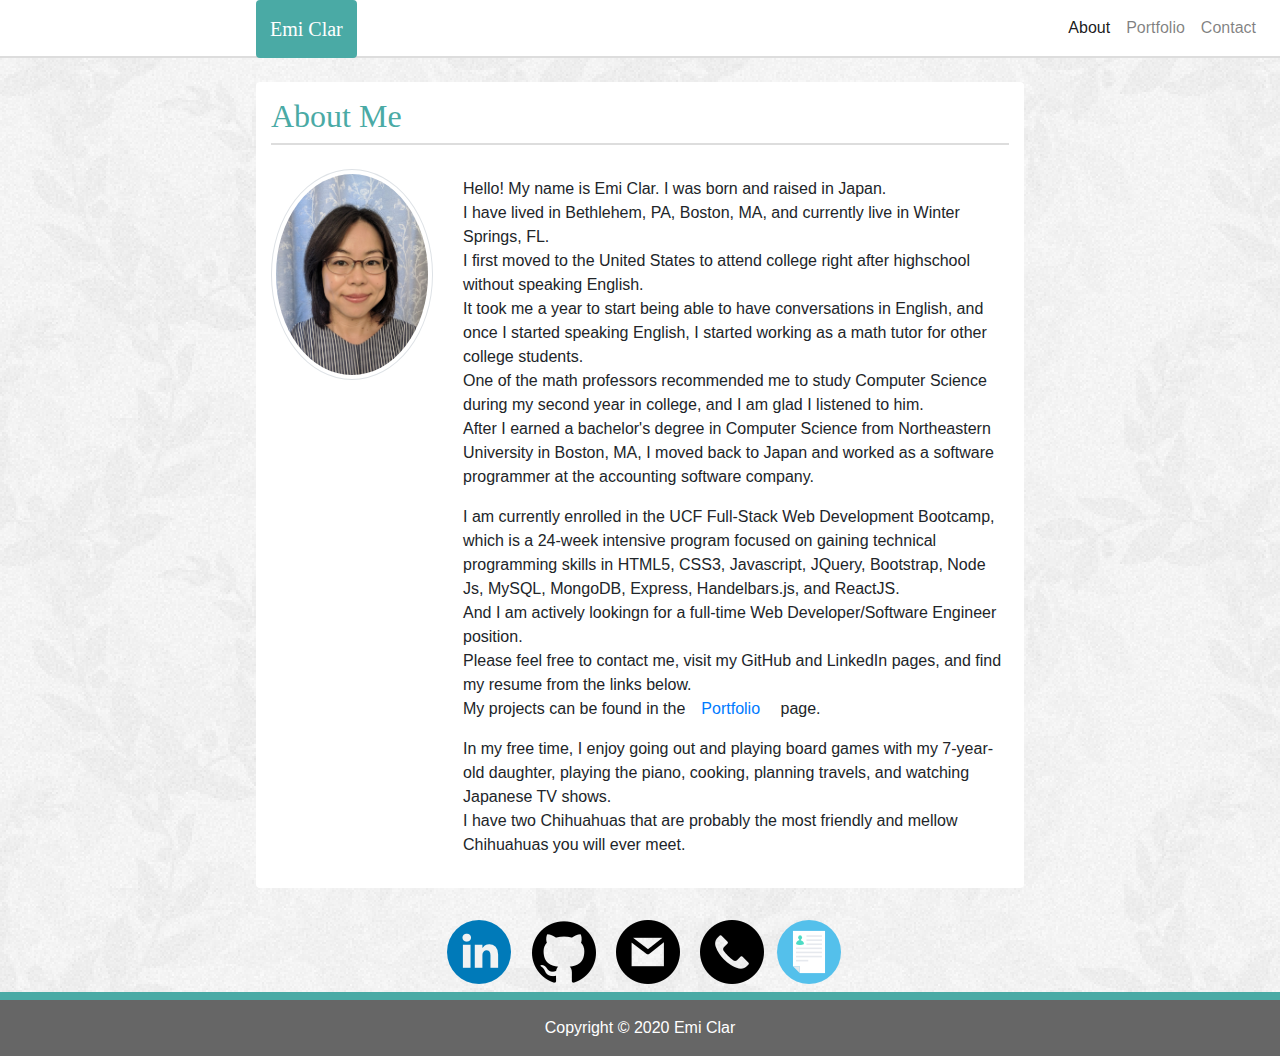
<file: index.html>
<!DOCTYPE html>
<!-- h-100 class specified for sticky footer -->
<html lang="en" class="h-100">

    <head>
        <meta charset="UTF-8">
        <meta name="viewport" content="width=device-width, initial-scale=1.0">
        <meta http-equiv="X-UA-Compatible" content="ie=edge">
        <link rel="stylesheet" href="https://cdnjs.cloudflare.com/ajax/libs/twitter-bootstrap/4.4.1/css/bootstrap.min.css">
        <link rel="stylesheet" href="https://cdnjs.cloudflare.com/ajax/libs/font-awesome/5.11.2/css/all.min.css">
        <link href="https://fonts.googleapis.com/css?family=Rubik&display=swap" rel="stylesheet">
        <link rel="stylesheet" href="assets/css/style.css">
        <title>About Me</title>
    </head>

    <!-- d-flex, flex-column, h-100 classes specified for sticky footer -->
    <body class="d-flex flex-column h-100">
        <nav class="navbar navbar-expand-lg navbar-light py-2">
            <div class="navbar-header">
                <a id="myName" class="navbar-brand rounded" href="#">Emi Clar</a>
            </div>

            <button id="navCollapse" class="navbar-toggler" type="button" data-toggle="collapse" data-target="#navbarNav" aria-controls="navbarNav" aria-expanded="false" aria-label="Toggle navigation">
                <span class="navbar-toggler-icon"></span>
            </button>

            <div class="collapse navbar-collapse" id="navbarNav">
                <!-- ml-auto: set left margin auto to put the navigation links to the right -->
                <ul id="navLinks" class="navbar-nav ml-auto text-right">
                    <li class="nav-item active">
                        <a class="nav-link" href="index.html">About 
                            <!-- <span class="sr-only">(current)</span> -->
                        </a>
                    </li>
                    <li class="nav-item">
                        <a class="nav-link" href="portfolio.html">Portfolio </a>
                    </li>
                    <li class="nav-item">
                        <a class="nav-link" href="contact.html">Contact</a>
                    </li>
                </ul>
            </div>
        </nav>

        
        <div class="container mt-4 rounded">
            <header>
                <h2>About Me</h2>
            </header>
            
            <div class="row mt-4">
                <!-- Responsive colum layout -->
                <div class="col-xs-12 col-sm-5 col-md-4 col-lg-3">
                    <img class="img-fluid img-thumbnail rounded-circle" src="assets/images/Emi2019.jpg" alt="Emi Clar">
                </div>

                <div class="col-xs-12 col-sm-7 col-md-8 col-lg-9 mt-2">
                    <p>
                        Hello! My name is Emi Clar. I was born and raised in Japan.<br> 
                        I have lived in Bethlehem, PA, Boston, MA, and currently live in Winter Springs, FL.<br>
                        I first moved to the United States to attend college right after highschool without speaking English.<br>
                        It took me a year to start being able to have conversations in English, and once I started speaking English, I started working as a math tutor for other college students.<br>
                        One of the math professors recommended me to study Computer Science during my second year in college, and I am glad I listened to him.<br>
                        
                        After I earned a bachelor's degree in Computer Science from Northeastern University in Boston, MA, I moved back to Japan and worked as a software programmer at the accounting software company.
                    </p>
                    <p>
                        I am currently enrolled in the UCF Full-Stack Web Development Bootcamp, which is a 24-week intensive program focused on gaining technical programming skills in HTML5, CSS3,
                        Javascript, JQuery, Bootstrap, Node Js, MySQL, MongoDB, Express, Handelbars.js, and ReactJS.<br>
                        And I am actively lookingn for a full-time Web Developer/Software Engineer position.<br>
                        Please feel free to contact me, visit my GitHub and LinkedIn pages, and find my resume from the links below.<br>
                        My projects can be found in the<a class="nav-link" href="portfolio.html" style="display: inline">Portfolio</a> page. 
                    </p>
                    <p>
                        In my free time, I enjoy going out and playing board games with my 7-year-old daughter, playing the piano, cooking, planning travels, and watching Japanese TV shows.<br>
                        I have two Chihuahuas that are probably the most friendly and mellow Chihuahuas you will ever meet.
                    </p>
                </div>
            </div>         
        </div>

        <div class="snsLinks text-center my-0">
            <a href="https://www.linkedin.com/in/emiclar/" target="_blank"><img class="m-2" src="./assets/images/linkedin.png"></a>

            <a href="https://github.com/Emi-dev" target="_blank"><img class="m-2" src="./assets/images/github.png"></a>

            <a href="mailto:kotaki@gmail.com" target="_top"><img class="m-2" src="./assets/images/email.png"></a>

            <a href="tel:201-588-1206"><img class="m-2" src="./assets/images/phone.png"></a>

            <a href="./assets/EmiClar_Resume_April2020_Portfolio.pdf" target="_block"><img class="resume" src="./assets/images/resume.png"></a>
  </body>
</html>

        </div>

        <footer class="mt-auto py-3">
                Copyright &copy; 2020 Emi Clar
        </footer>

        <script src="https://cdnjs.cloudflare.com/ajax/libs/jquery/3.4.1/jquery.slim.min.js"></script>
        <script src="https://cdnjs.cloudflare.com/ajax/libs/popper.js/1.16.0/umd/popper.min.js"></script>
        <script src="https://cdnjs.cloudflare.com/ajax/libs/twitter-bootstrap/4.4.1/js/bootstrap.min.js"></script>
    </body>

</html>
</file>
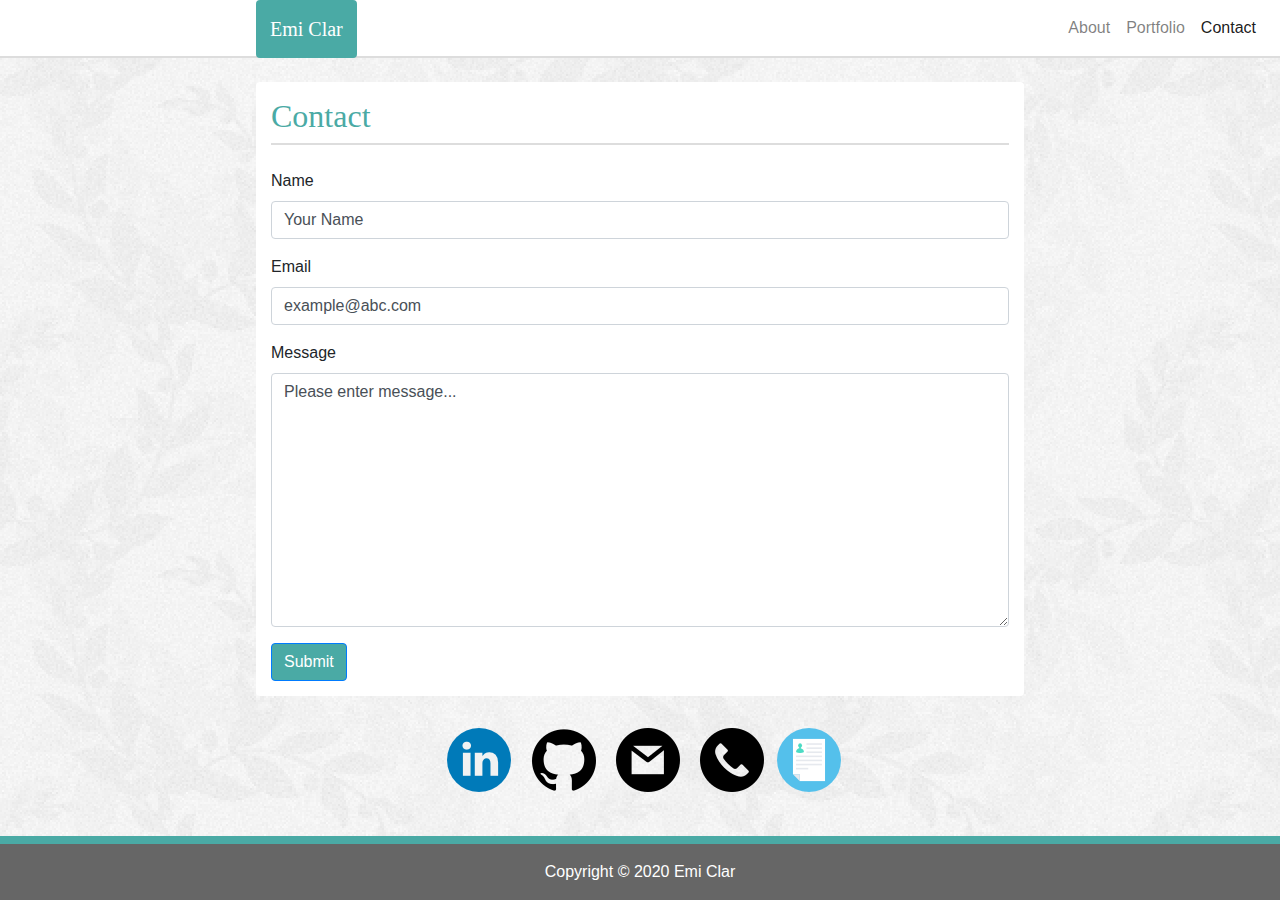
<file: contact.html>
<!DOCTYPE html>
<!-- h-100 class specified for sticky footer -->
<html lang="en" class="h-100">

    <head>
        <meta charset="UTF-8">
        <meta name="viewport" content="width=device-width, initial-scale=1.0">
        <meta http-equiv="X-UA-Compatible" content="ie=edge">
        <link rel="stylesheet" href="https://cdnjs.cloudflare.com/ajax/libs/twitter-bootstrap/4.4.1/css/bootstrap.min.css">
        <link rel="stylesheet" href="https://cdnjs.cloudflare.com/ajax/libs/font-awesome/5.11.2/css/all.min.css">
        <link href="https://fonts.googleapis.com/css?family=Rubik&display=swap" rel="stylesheet">
        <link rel="stylesheet" href="assets/css/style.css">
        <title>Contact</title>
    </head>

    <!-- d-flex, flex-column, h-100 classes specified for sticky footer -->
    <body class="d-flex flex-column h-100">
        <nav class="navbar navbar-expand-lg navbar-light py-2">
            <div class="navbar-header">
                <a id="myName" class="navbar-brand rounded" href="#">Emi Clar</a>
            </div>

            <button class="navbar-toggler" type="button" data-toggle="collapse" data-target="#navbarNav" aria-controls="navbarNav" aria-expanded="false" aria-label="Toggle navigation">
                <span class="navbar-toggler-icon"></span>
            </button>

            <div class="collapse navbar-collapse" id="navbarNav">
                <!-- ml-auto: put the navigation link to the right (push left) -->
                <ul class="navbar-nav ml-auto text-right">
                    <li class="nav-item">
                    <a class="nav-link" href="index.html">About <span class="sr-only">(current)</span></a>
                    </li>
                    <li class="nav-item">
                    <a class="nav-link" href="portfolio.html">Portfolio </a>
                    </li>
                    <li class="nav-item active">
                    <a class="nav-link" href="contact.html">Contact</a>
                    </li>
                </ul>
            </div>
        </nav>

        <div class="container mt-4 rounded">
            <header>
                <h2>Contact</h2>
            </header>

            <form class="mt-4" action="https://www.example.com/review.php" method="get">
                <div class="form-group">
                    <label for="name">Name</label>
                    <input id="name" class="form-control" type="text" name="name" onfocus="this.value=''" value="Your Name">
                </div>

                <div class="form-group">
                    <label for="email">Email</label>
                    <input id="email" class="form-control" type="email" name="email" onfocus="this.value=''" value="example@abc.com">
                </div>

                <div class="form-group">
                    <label for="message">Message</label>
                    <textarea id="message" class="form-control" name="message" rows="10" onfocus="this.value=''">Please enter message...</textarea>
                </div>

                <button type="submit" class="btn btn-primary" style="background-color: #4aaaa5;">Submit</button>
            </form>
        </div>

        <div class="snsLinks text-center my-0">
            <a href="https://www.linkedin.com/in/emiclar/" target="_blank"><img class="m-2" src="./assets/images/linkedin.png"></a>

            <a href="https://github.com/Emi-dev" target="_blank"><img class="m-2" src="./assets/images/github.png"></a>

            <a href="mailto:kotaki@gmail.com" target="_top"><img class="m-2" src="./assets/images/email.png"></a>

            <a href="tel:201-588-1206"><img class="m-2" src="./assets/images/phone.png"></a>

            <a href="./assets/Emi Clar_Resume_June2020.pdf" target="_block"><img class="resume" src="./assets/images/resume.png"></a>
        </div>  

        <footer class="mt-auto py-3">
            Copyright &copy; 2020 Emi Clar
        </footer>

        <script src="https://cdnjs.cloudflare.com/ajax/libs/jquery/3.4.1/jquery.slim.min.js"></script>
        <script src="https://cdnjs.cloudflare.com/ajax/libs/popper.js/1.16.0/umd/popper.min.js"></script>
        <script src="https://cdnjs.cloudflare.com/ajax/libs/twitter-bootstrap/4.4.1/js/bootstrap.min.js"></script>
        </body>

</html>
</file>
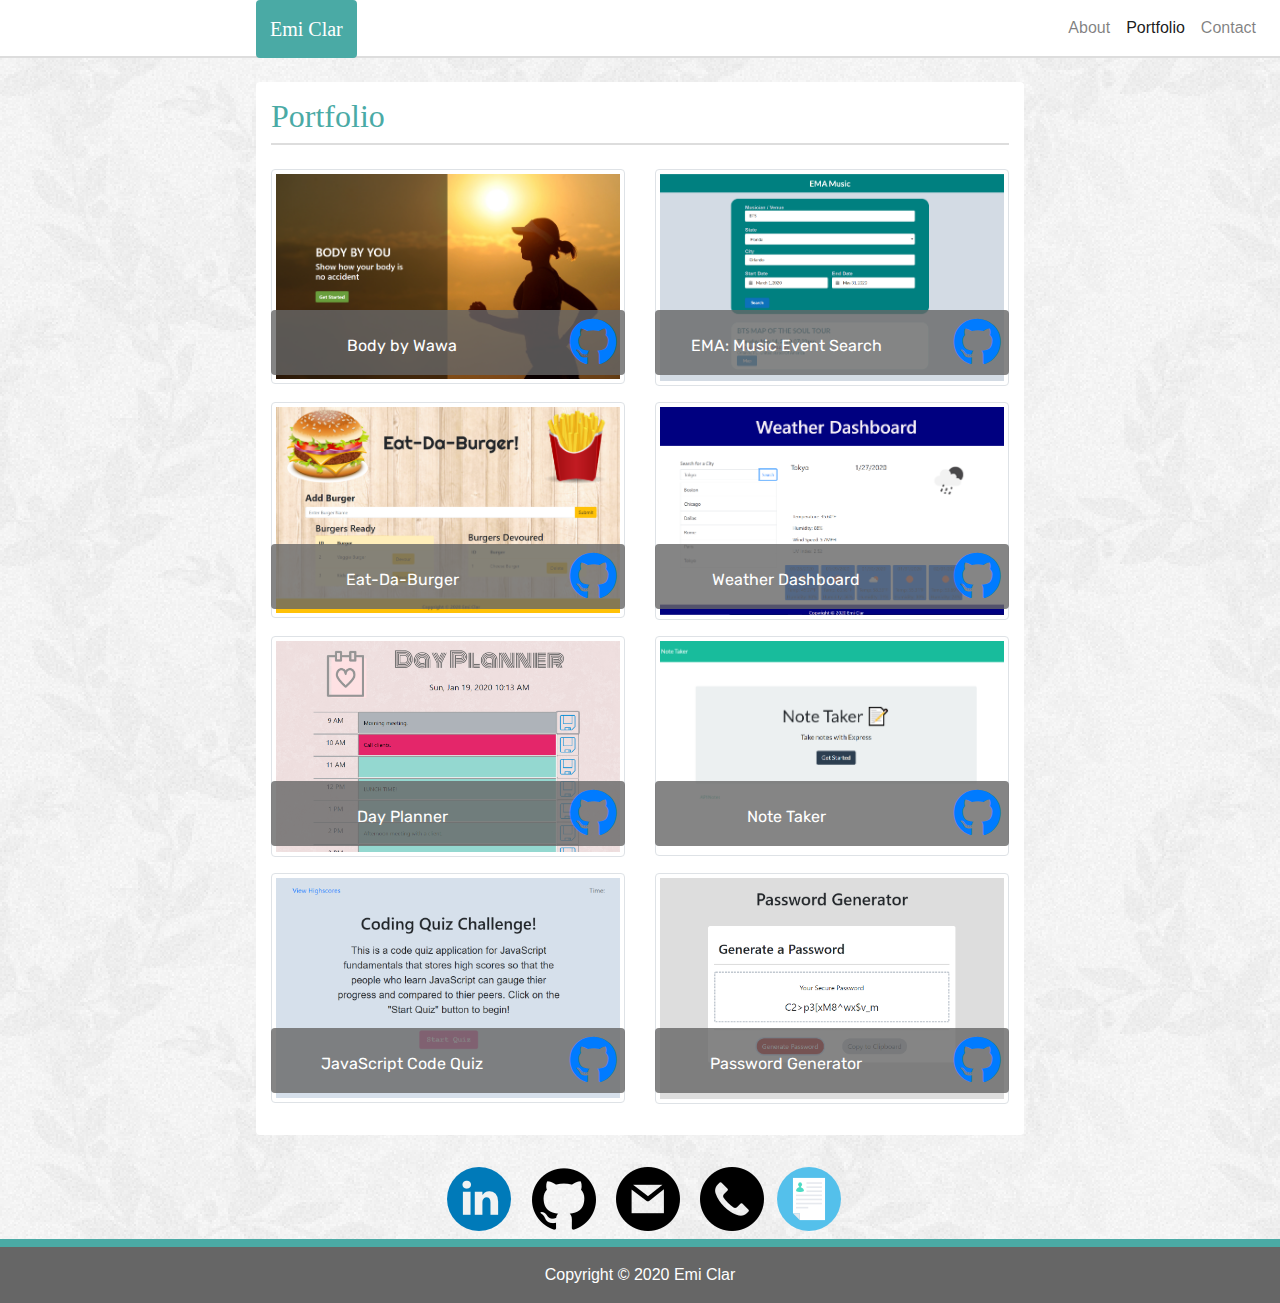
<file: portfolio.html>
<!DOCTYPE html>
<!-- h-100 class specified for sticky footer -->
<html lang="en" class="h-100">

    <head>
        <meta charset="UTF-8">
        <meta name="viewport" content="width=device-width, initial-scale=1.0">
        <meta http-equiv="X-UA-Compatible" content="ie=edge">
        <link rel="stylesheet" href="https://cdnjs.cloudflare.com/ajax/libs/twitter-bootstrap/4.4.1/css/bootstrap.min.css">
        <link rel="stylesheet" href="https://cdnjs.cloudflare.com/ajax/libs/font-awesome/5.11.2/css/all.min.css">
        <link href="https://fonts.googleapis.com/css?family=Rubik&display=swap" rel="stylesheet">
        <link rel="stylesheet" href="assets/css/style.css">
        <title>Portfolio</title>
    </head>

    <!-- d-flex, flex-column, h-100 classes specified for sticky footer -->
    <body class="d-flex flex-column h-100">
        <nav class="navbar navbar-expand-lg navbar-light py-2">
            <div class="navbar-header">
                <a id="myName" class="navbar-brand rounded" href="#">Emi Clar</a>
            </div>
            
            <button class="navbar-toggler" type="button" data-toggle="collapse" data-target="#navbarNav" aria-controls="navbarNav" aria-expanded="false" aria-label="Toggle navigation">
                <span class="navbar-toggler-icon"></span>
            </button>

            <div class="collapse navbar-collapse" id="navbarNav">
                <!-- ml-auto: put the navigation link to the right (push left) -->
                <ul class="navbar-nav ml-auto text-right">
                    <li class="nav-item">
                    <a class="nav-link" href="index.html">About <span class="sr-only">(current)</span></a>
                    </li>
                    <li class="nav-item active">
                    <a class="nav-link" href="portfolio.html">Portfolio </a>
                    </li>
                    <li class="nav-item">
                    <a class="nav-link" href="contact.html">Contact</a>
                    </li>
                </ul>
            </div>
        </nav>

        <div class="container mt-4 rounded">
            <header>
                <h2>Portfolio</h2>
            </header>
          
            <!-- Row 1 -->
            <div class="row mt-4">
                <figure class="col-sm-6">
                    <a href="https://bodybywawa.herokuapp.com/" target="_blank">
                        <img class="img-fluid img-thumbnail rounded" src="./assets/images/BBW.png" alt="Event Search App">
                    </a>
                    <figcaption class="figure-caption rounded">
                        <div class="row">
                            <div class="col-9 mt-2 py-2">
                                Body by Wawa 
                            </div>
                            <div class="col-3 ml-auto text-right">
                                <a href="https://github.com/CaptWart/Project-BBW" target="_blank" class="ml-auto text-right">
                                    <i class="fab fa-github fa-3x"></i>
                                </a>
                            </div>
                        </div>
                    </figcaption>
                </figure> 

                <figure class="col-sm-6">
                    <a href="https://emi-dev.github.io/projectEMA/" target="_blank">
                        <img class="img-fluid img-thumbnail rounded" src="./assets/images/eventSearch.png" alt="Event Search App">
                    </a>
                    <figcaption class="figure-caption rounded">
                        <div class="row">
                            <div class="col-9 mt-2 py-2">
                                EMA: Music Event Search
                            </div>
                            <div class="col-3 ml-auto text-right">
                                <a href="https://github.com/Emi-dev/projectEMA" target="_blank">
                                    <i class="fab fa-github fa-3x"></i>
                                </a>
                            </div>
                        </div>
                    </figcaption>
                </figure> 
            </div>

            <!-- Row 2 -->
            <div class="row">
                <figure class="col-sm-6">
                    <a href="https://secret-temple-22638.herokuapp.com/" target="_blank">
                        <img class="img-fluid img-thumbnail rounded" src="./assets/images/burger.png" alt="Weather Dashboard">
                    </a>
                    <figcaption class="figure-caption rounded">
                        <div class="row">
                            <div class="col-9 mt-2 py-2">
                                Eat-Da-Burger
                            </div>
                            <div class="col-3 ml-auto text-right">
                                <a href="https://github.com/Emi-dev/Burger" target="_blank">
                                    <i class="fab fa-github fa-3x"></i>
                                </a>
                            </div>
                        </div>
                    </figcaption>
                </figure>
            
                <figure class="col-sm-6">
                    <a href="https://emi-dev.github.io/Weather-Dashboard/" target="_blank">
                        <img class="img-fluid img-thumbnail rounded" src="./assets/images/weather.png" alt="Weather Dashboard">
                    </a>
                    <figcaption class="figure-caption rounded">
                        <div class="row">
                            <div class="col-9 mt-2 py-2">
                                Weather Dashboard
                            </div>
                            <div class="col-3 ml-auto text-right">
                                <a href="https://github.com/Emi-dev/Weather-Dashboard" target="_blank">
                                    <i class="fab fa-github fa-3x"></i>
                                </a>
                            </div>
                        </div>
                    </figcaption>
                </figure>
            </div>

            <!-- Row 3 -->
            <div class="row">         
                <figure class="col-sm-6">
                    <a href="https://emi-dev.github.io/Day-Planner/" target="_blank">
                        <img class="img-fluid img-thumbnail rounded" src="./assets/images/dayPlanner.png" alt="Day Planner">
                    </a>
                    <figcaption class="figure-caption rounded">
                        <div class="row">
                            <div class="col-9 mt-2 py-2">
                                Day Planner
                            </div>
                            <div class="col-3 ml-auto text-right">
                                <a href="https://github.com/Emi-dev/Day-Planner" target="_blank">
                                    <i class="fab fa-github fa-3x"></i>
                                </a>
                            </div>
                        </div>
                    </figcaption>
                </figure>

                <figure class="col-sm-6">
                    <a href="https://stormy-reef-03325.herokuapp.com/" target="_blank">
                        <img class="img-fluid img-thumbnail rounded" src="./assets/images/noteTaker.png" alt="Code Quiz App">
                    </a>
                    <figcaption class="figure-caption rounded">
                        <div class="row">
                            <div class="col-9 mt-2 py-2">
                                Note Taker
                            </div>
                            <div class="col-3 ml-auto text-right">
                                <a href="https://github.com/Emi-dev/Note-Taker" target="_blank">
                                    <i class="fab fa-github fa-3x"></i>
                                </a>
                            </div>
                        </div>
                    </figcaption>
                </figure>
            </div>

            <!-- Row 4 -->
            <div class="row">
                <figure class="col-sm-6">
                    <a href="https://emi-dev.github.io/Code-Quiz/" target="_blank">
                        <img class="img-fluid img-thumbnail rounded" src="./assets/images/code-quiz-intro.png" alt="Code Quiz App">
                    </a>
                    <figcaption class="figure-caption rounded">
                        <div class="row">
                            <div class="col-9 mt-2 py-2">
                                JavaScript Code Quiz
                            </div>
                            <div class="col-3 ml-auto text-right">
                                <a href="https://github.com/Emi-dev/Code-Quiz" target="_blank">
                                    <i class="fab fa-github fa-3x"></i>
                                </a>
                            </div>
                        </div>
                    </figcaption>
                </figure>

                <figure class="col-sm-6">
                    <a href="https://emi-dev.github.io/HW3-Password-Generator/" target="_blank">
                        <img class="img-fluid img-thumbnail rounded" src="./assets/images/passwordGenerator.png" alt="Password Generator">
                    </a>
                    <figcaption class="figure-caption rounded">
                        <div class="row">
                            <div class="col-9 mt-2 py-2">
                                Password Generator
                            </div>
                            <div class="col-3 ml-auto text-right">
                                <a href="https://github.com/Emi-dev/HW3-Password-Generator" target="_blank">
                                    <i class="fab fa-github fa-3x"></i>
                                </a>
                            </div>
                        </div>
                    </figcaption>
                </figure>
            </div>
        </div>
    
        <div class="snsLinks text-center my-0">
            <a href="https://www.linkedin.com/in/emiclar/" target="_blank"><img class="m-2" src="./assets/images/linkedin.png"></a>

            <a href="https://github.com/Emi-dev" target="_blank"><img class="m-2" src="./assets/images/github.png"></a>

            <a href="mailto:kotaki@gmail.com" target="_top"><img class="m-2" src="./assets/images/email.png"></a>

            <a href="tel:201-588-1206"><img class="m-2" src="./assets/images/phone.png"></a>

            <a href="./assets/EmiClar_Resume_April2020_Portfolio.pdf" target="_block"><img class="resume" src="./assets/images/resume.png"></a>
        </div>

        <footer class="mt-auto py-3">
            Copyright &copy; 2020 Emi Clar
        </footer>

        <script src="https://cdnjs.cloudflare.com/ajax/libs/jquery/3.4.1/jquery.slim.min.js"></script>
        <script src="https://cdnjs.cloudflare.com/ajax/libs/popper.js/1.16.0/umd/popper.min.js"></script>
        <script src="https://cdnjs.cloudflare.com/ajax/libs/twitter-bootstrap/4.4.1/js/bootstrap.min.js"></script>
    </body>

</html>
</file>
<file: assets/css/style.css>
body {
    background-image: url("../images/flower.png");
}

nav {
    background-color: #ffffff;
    border-bottom: 2px solid #dddddd;
}

/* style for my name (navbar-brand) on the navigation bar */
#myName {
    font-family: Georgia, 'Times New Roman', Times, serif;
    color: #ffffff;
    background-color: #4aaaa5;
    text-align: center;
    margin: 0;
    padding: 0.7em;
    position: absolute;
    top: 0;
}

.container {
    background-color: #ffffff;
    margin-bottom: 24px;
    padding: 15px;
}

/* style for the header part of main contents (About Me, Portfolio, Contact) */
header {
    font-family: Georgia, 'Times New Roman', Times, serif;
    color: #4aaaa5;
    border-bottom: 2px solid #dddddd;
}

.snsLinks {
    margin-top: 2em;
}

/* parent element of the image and caption (.figure-caption) in the portfolio page */
figure {
    position: relative;
}

/* style for the figure-caption (image label) in the portfolio page */
.figure-caption {
    /* background-color: #4aaaa5; */
    background-color: rgba(102, 102, 102, 0.8);
    color: #ffffff;
    font-family: 'Rubik', sans-serif;
    font-size: 1em;
    text-align: center;
    position: absolute;
    bottom: 5%;
    width: calc(100% - 30px);
    margin: 0 auto;
    padding: 0.5em;
}

footer {
    background-color: #666666;
    color: #ffffff;
    text-align: center;
    border-top: 8px solid #4aaaa5;
}

/* extra small screen */
@media screen and (max-width: 575px) {
    /* adjust the width of the container (main contents division) according to the screen size */
    .container {
        width: 90%;
    }

    /* adjust the position of myName(navbar-brand) according to the screen size */
    #myName {
        left: 5%;
    }
}

/*  small screen */
@media screen and (min-width: 576px) {
    /* adjust the width of the container (main contents division) according to the screen size */
    .container {
        width: 80%;
    }

    /* adjust the position of myName(navbar-brand) according to the screen size */
    #myName {
        left: 10%;
    }
}

/* medium screen */
@media screen and (min-width: 768px) {
    /* adjust the width of the container (main contents division) according to the screen size */
    .container {
        width: 70%;
    }

    /* adjust the position of myName(navbar-brand) according to the screen size */
    #myName {
        left: 15%;
    }
}

/* large screen */
@media screen and (min-width: 992px) {
    /* adjust the width of the container (main contents division) according to the screen size */
    .container {
        width: 75%;
    }

    /* adjust the position of myName(navbar-brand) according to the screen size */
    #myName {
        left: 12.5%;
    }
}

/* extra large screen */
@media screen and (min-width: 1200px) {
    /* adjust the width of the container (main contents division) according to the screen size */
    .container {
        width: 60%;
    }

    /* adjust the position of myName(navbar-brand) according to the screen size */
    #myName {
        left: 20%;
    }
}
</file>
